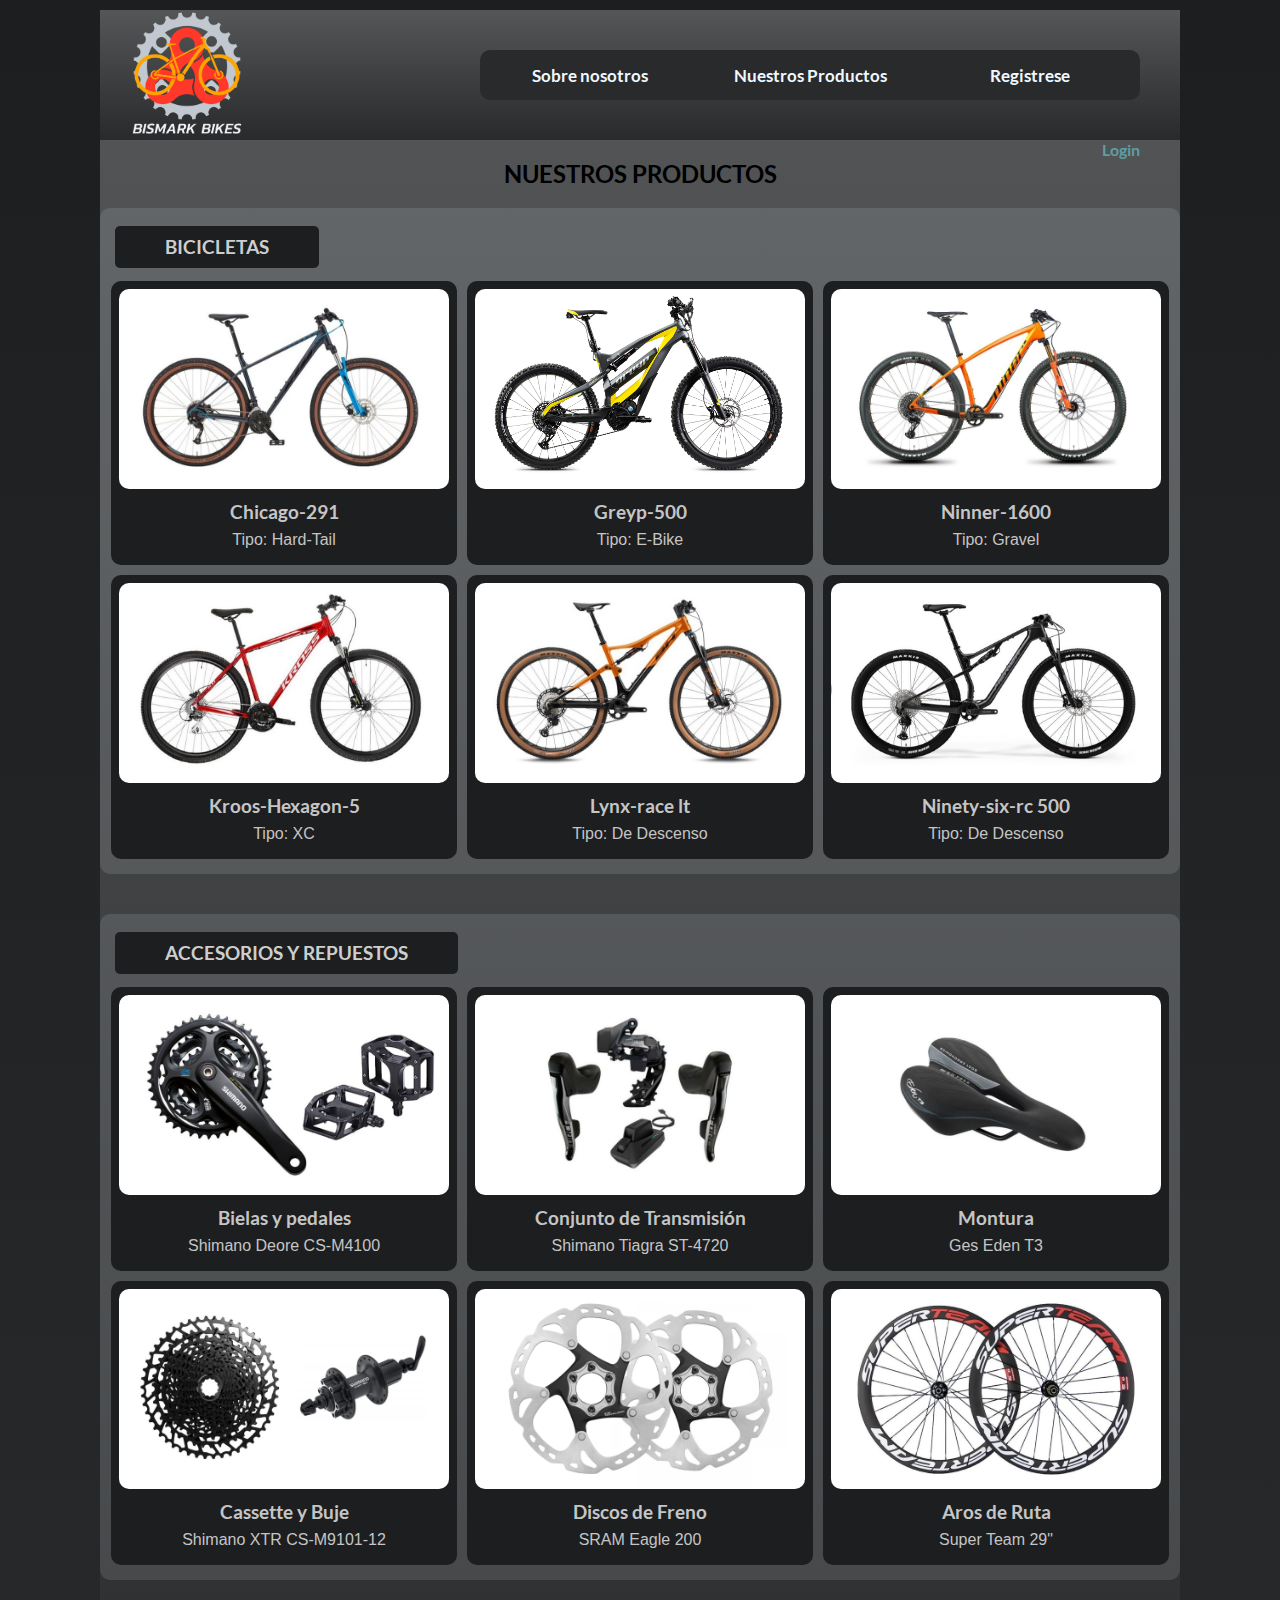
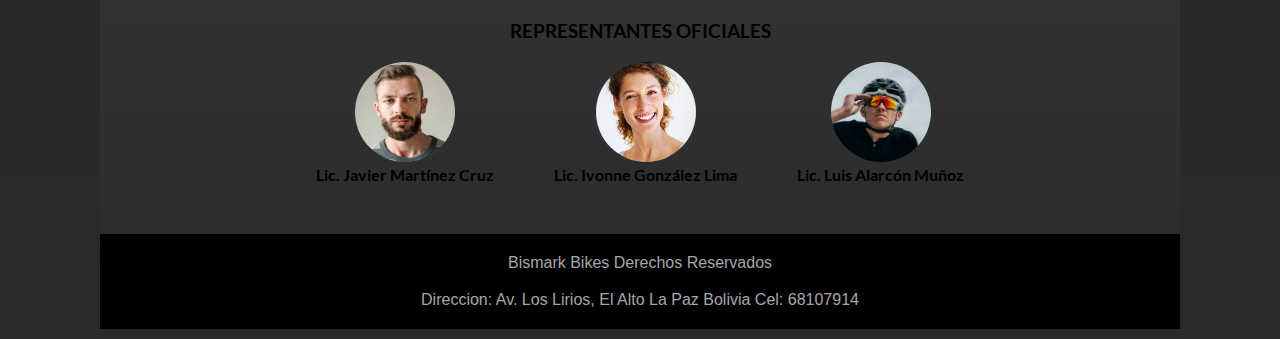
<file: nuestro_productos.html>
<!DOCTYPE html>
<html lang="en">
<head>
    <meta charset="UTF-8">
    <meta name="viewport" content="width=device-width, initial-scale=1.0">
    <link rel="stylesheet" href="CSS/estilosNP.css">
    <title>BISMARK BIKES</title>
</head>
<body>
    <div class="contenedor">
        <header>
            <div class="logo"><a href="index.html">
                <img src="IMAGENES/logo.png" alt="logo bismark bikes">
            </a> 
            </div>
            <nav class="menu">
                <ul>
                    <li><a href="sobre_nosotros.html">Sobre nosotros</a></li>
                    <li><a href="nuestro_productos.html">Nuestros Productos</a></li>
                    <li><a href="registrese.html">Registrese</a></li>
                </ul>
            </nav>
        </header>
        <div class="login"><a href="#">Login</a></div>
        <div class="nuestros_productos">
           <h2>NUESTROS PRODUCTOS</h2>
            <div class="producto">
                <div class="tProducto">
                 <h3>BICICLETAS</h3>
                </div>
                <section>
                    <div class="cajaP">
                        <figure>
                            <img src="IMAGENES/Productos1/chicago-291.jpg" alt="imagen bicicleta 1">
                            <figcaption>
                           Chicago-291
                            </figcaption>
                            <p>Tipo:
                                Hard-Tail</p>
                        </figure>
                    </div>
                    <div class="cajaP">
                        <figure>
                            <img src="IMAGENES/Productos1/ebike5.jpg" alt="imagen bicicleta 2">
                            <figcaption>
                            Greyp-500
                            </figcaption>
                            <p>Tipo:
                                E-Bike</p>
                        </figure>
                    </div>
                    <div class="cajaP">
                        <figure>
                            <img src="IMAGENES/Productos1/inner_1600.jpg" alt="imagen bicicleta 3">
                            <figcaption>
                            Ninner-1600
                            </figcaption>
                            <p>Tipo:
                             Gravel</p>
                        </figure>
                    </div>
                </section> 
                <section>
                    <div class="cajaP">
                        <figure>
                            <img src="IMAGENES/Productos1/kross hexagon-5-0-29.jpg" alt="imagen bicicleta 4">
                            <figcaption>
                            Kroos-Hexagon-5
                            </figcaption>
                            <p>Tipo:
                                XC</p>
                        </figure>
                    </div>
                    <div class="cajaP">
                        <figure>
                            <img src="IMAGENES/Productos1/lynx-race-lt-7-5.jpg" alt="imagen bicicleta 5">
                            <figcaption>
                            Lynx-race lt
                            </figcaption>
                            <p>Tipo:
                                De Descenso</p>
                        </figure>
                    </div>
                    <div class="cajaP">
                        <figure>
                            <img src="IMAGENES/Productos1/ninety-six-rc-5000.jpg" alt="imagen bicicleta 6">
                            <figcaption>
                                Ninety-six-rc 500
                            </figcaption>
                            <p>Tipo:
                                De Descenso</p>
                        </figure>
                    </div>
                </section>      
            </div>
            <div class="producto">
                <div class="tProducto">
                 <h3>ACCESORIOS Y REPUESTOS</h3>
                </div>
                <section>
                    <div class="cajaP">
                        <figure>
                            <img src="IMAGENES/Productos2/My project-1 (1).jpg" alt="imagen accesorio 1">
                            <figcaption>
                           Bielas y pedales
                            </figcaption>
                            <p>Shimano Deore CS-M4100</p>
                        </figure>
                    </div>
                    <div class="cajaP">
                        <figure>
                            <img src="IMAGENES/Productos2/My project-1 (2).jpg" alt="imagen accesorio 2">
                            <figcaption>
                            Conjunto de Transmisión
                            </figcaption>
                            <p>Shimano Tiagra ST-4720</p>
                        </figure>
                    </div>
                    <div class="cajaP">
                        <figure>
                            <img src="IMAGENES/Productos2/My project-1 (3).jpg" alt="imagen accesorio 3">
                            <figcaption>
                            Montura
                            </figcaption>
                            <p>Ges Eden T3</p>
                        </figure>
                    </div>
                </section> 
                <section>
                    <div class="cajaP">
                        <figure>
                            <img src="IMAGENES/Productos2/My project-1 (5).jpg" alt="imagen accesorio 4">
                            <figcaption>
                            Cassette y Buje
                            </figcaption>
                            <p>Shimano XTR CS-M9101-12</p>
                        </figure>
                    </div>
                    <div class="cajaP">
                        <figure>
                            <img src="IMAGENES/Productos2/My project-1 (6).jpg" alt="imagen accesorio 5">
                            <figcaption>
                            Discos de Freno
                            </figcaption>
                            <p>SRAM Eagle 200</p>
                        </figure>
                    </div>
                    <div class="cajaP">
                        <figure>
                            <img src="IMAGENES/Productos2/My project-1.jpg" alt="imagen accesorio 6">
                            <figcaption>
                                Aros de Ruta
                            </figcaption>
                            <p>Super Team 29"</p>
                        </figure>
                    </div>
                </section>      
            </div>
        </div>
        <div class="representantes_oficiales">
            <h3>REPRESENTANTES OFICIALES</h3>
            <section class="perfilRepresentantes">
                <div class="caja1">
                    <figure>
                        <img src="IMAGENES/perfil1 (2).jpg" alt="foto de representante 1">
                        <figcaption>
                            Lic. Javier Martínez Cruz
                        </figcaption>
                    </figure>
                </div>
                <div class="caja1">
                    <figure>
                        <img src="IMAGENES/perfil2.jpg" alt="foto de representante 2">
                        <figcaption>
                            Lic. Ivonne González Lima
                        </figcaption>
                    </figure>
                </div>
                <div class="caja1">
                    <figure>
                        <img src="IMAGENES/perfil3 (2).png" alt="foto de representante 3">
                        <figcaption>
                            Lic. Luis Alarcón Muñoz
                        </figcaption>
                    </figure>
                </div>
            </section>
        </div>
        <footer>
            <p>Bismark Bikes Derechos Reservados</p> <br>
            <p>Direccion: Av. Los Lirios, El Alto La Paz Bolivia   Cel: 68107914</p>
        </footer>
    </div>
</body>
</html>
</file>
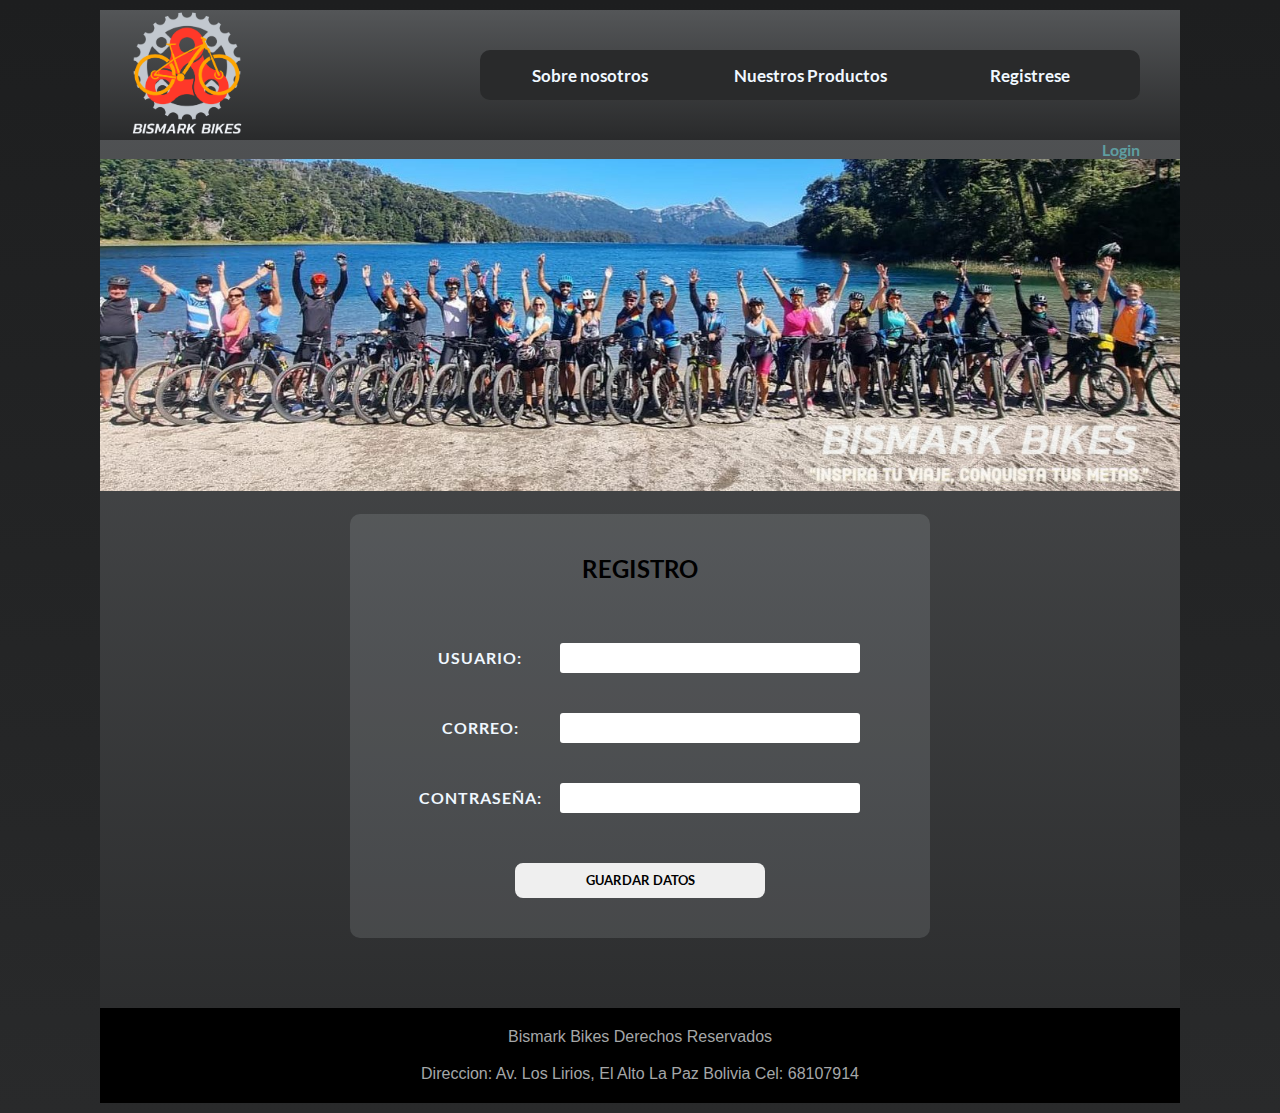
<file: registrese.html>
<!DOCTYPE html>
<html lang="en">
<head>
    <meta charset="UTF-8">
    <meta name="viewport" content="width=device-width, initial-scale=1.0">
    <link rel="stylesheet" href="CSS/estilosR.css">
    <title>BISMARK BIKES</title>
</head>
<body>
    <div class="contenedor">
        <header>
            <div class="logo">
                <a href="index.html"><img src="IMAGENES/logo.png" alt="logo bismark bikes"> </a>
            </div>
            <nav class="menu">
                <ul>
                    <li><a href="sobre_nosotros.html">Sobre nosotros</a></li>
                    <li><a href="nuestro_productos.html">Nuestros Productos</a></li>
                    <li><a href="registrese.html">Registrese</a></li>
                </ul>
            </nav>
        </header>
        <div class="login"><a href="#">Login</a></div>
        <div class="imagen_registro">
            <img src="IMAGENES/imagen login.jpg" alt="imagen de nuestros clientes">
        </div>
        <div class="sobre_nosotros">
            <section class="contenedor_registro">
                <h2>REGISTRO</h2>
                <form action="servidor.php" method="POST">
                <div class="texto"><p>USUARIO:</p><input type="text" class="registro" name="nombre">
                </div>
                <div class="texto"><p>CORREO:</p><input type="email" class="registro" name="correo">
                </div>
                <div class="texto"><p>CONTRASEÑA:</p><input type="password" class="registro" name="contraseña">
                </div> 
                <div class="subir">
                    <input type="submit" value="GUARDAR DATOS" class="boton" name="registro">
                </div>  
                    </form>
            </section>
          
        </div>
        <footer>
            <p>Bismark Bikes Derechos Reservados</p> <br>
            <p>Direccion: Av. Los Lirios, El Alto La Paz Bolivia   Cel: 68107914</p>
        </footer>
    </div>
</body>
</html>
</file>
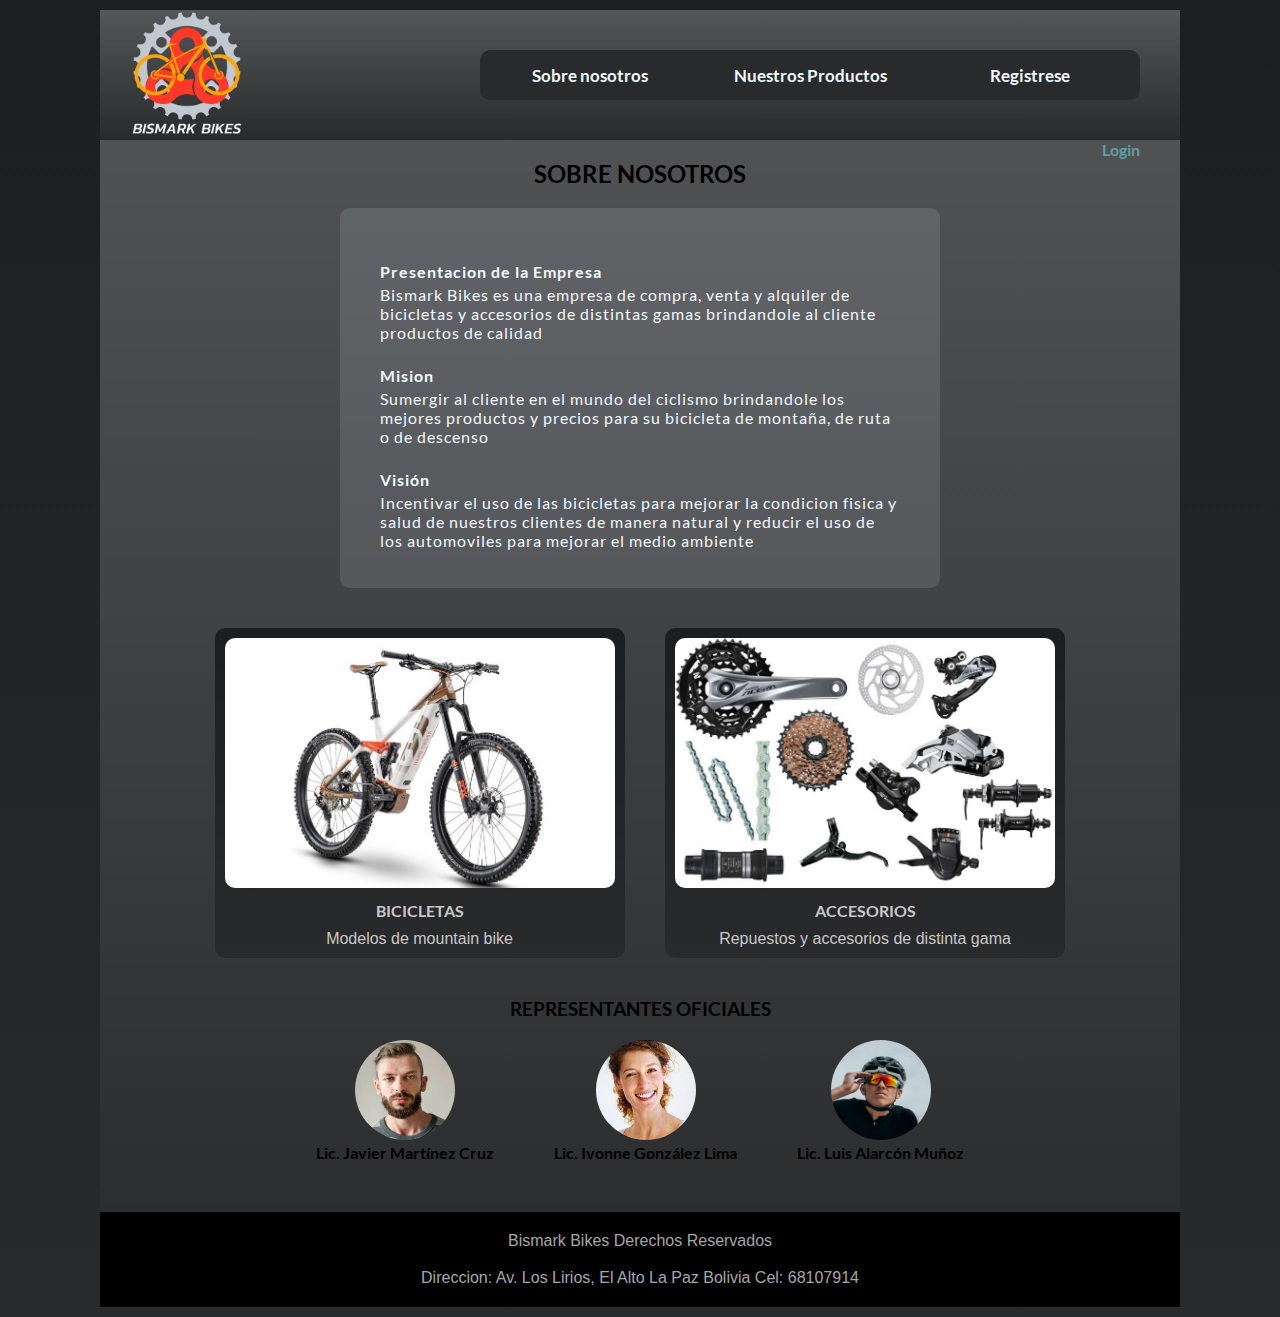
<file: sobre_nosotros.html>
<!DOCTYPE html>
<html lang="en">
<head>
    <meta charset="UTF-8">
    <meta name="viewport" content="width=device-width, initial-scale=1.0">
    <link rel="stylesheet" href="CSS/estilosSN.css">
    <title>BISMARK BIKES</title>
</head>
<body>
    <div class="contenedor">
        <header>
            <div class="logo"><a href="index.html">
                <img src="IMAGENES/logo.png" alt="logo bismark bikes">
            </a>
            </div>
            <nav class="menu">
                <ul>
                    <li><a href="sobre_nosotros.html">Sobre nosotros</a></li>
                    <li><a href="nuestro_productos.html">Nuestros Productos</a></li>
                    <li><a href="registrese.html">Registrese</a></li>
                </ul>
            </nav>
        </header>
        <div class="login"><a href="#">Login</a></div>
        <div class="sobre_nosotros">
           <h2>SOBRE NOSOTROS</h2>
            <div class="descripcion_sobre_nosotros">
                <div class="texto"><p>Presentacion de la Empresa</p><p>Bismark Bikes es una 
                    empresa de compra, venta y alquiler de bicicletas y accesorios de distintas 
                    gamas brindandole al cliente productos de calidad</p>
                </div>
                <div class="texto"><p>Mision</p><p>Sumergir al cliente en el mundo 
                     del ciclismo brindandole los mejores productos y precios 
                     para su bicicleta de montaña, de ruta o de descenso</p>
                </div>
                <div class="texto"><p>Visión</p><p>Incentivar el uso de las bicicletas para mejorar
                    la condicion fisica y salud de nuestros clientes de manera natural y reducir el uso de los automoviles
                    para mejorar el medio ambiente </p>
                </div>        
            </div>
        </div>
        <div class="productos">
            <section>
                <div class="caja">
                    <figure>
                        <img src="IMAGENES/pro1.jpg" alt="Imagen producto 1">
                        <figcaption>
                            BICICLETAS
                        </figcaption>
                        <p>Modelos de mountain bike</p>
                    </figure>
                </div>
                <div class="caja">
                    <figure>
                        <img src="IMAGENES/repuestos.jpg" alt="Imagen producto 2">
                        <figcaption>
                            ACCESORIOS
                        </figcaption>
                        <p>Repuestos y accesorios de distinta gama</p>
                    </figure>
                </div>
            </section>
        </div>
        <div class="representantes_oficiales">
            <h3>REPRESENTANTES OFICIALES</h3>
            <section class="perfilRepresentantes">
                <div class="caja1">
                    <figure>
                        <img src="IMAGENES/perfil1 (2).jpg" alt="foto de representante 1">
                        <figcaption>
                            Lic. Javier Martínez Cruz
                        </figcaption>
                    </figure>
                </div>
                <div class="caja1">
                    <figure>
                        <img src="IMAGENES/perfil2.jpg" alt="foto de representante 2">
                        <figcaption>
                            Lic. Ivonne González Lima
                        </figcaption>
                    </figure>
                </div>
                <div class="caja1">
                    <figure>
                        <img src="IMAGENES/perfil3 (2).png" alt="foto de representante 3">
                        <figcaption>
                            Lic. Luis Alarcón Muñoz
                        </figcaption>
                    </figure>
                </div>
            </section>
        </div>
        <footer>
            <p>Bismark Bikes Derechos Reservados</p> <br>
            <p>Direccion: Av. Los Lirios, El Alto La Paz Bolivia   Cel: 68107914</p>
        </footer>
    </div>
</body>
</html>
</file>
<file: CSS/estilosNP.css>
@font-face{
    font-family: lato-bold;
    src: url(../FUENTES/Lato-Bold.ttf);
}
@font-face{
    font-family: lato-regular;
    src: url(../FUENTES/Lato-Regular.ttf);
}
*{
    margin: 0;
    padding: 0;
    box-sizing: border-box;
    font-family: lato-bold, sans-serif;
}
body{
    background: linear-gradient(#1d1e1f,#292A2B );
}
.contenedor{
    width: 1080px;
    margin: 10px auto;
    background: linear-gradient(#545658,#292A2B );
}
header{
    display: flex;
    justify-content: space-around;
    align-items: center;
    background: linear-gradient(#545658,#292A2B );
}
.logo img{
    height: 30%;
    width: 30%;
    margin-left: 30px;
}
header nav ul{
    display: flex;
    flex-direction: row;
    align-items: center;
    border-radius: 10px;
    justify-content: space-between;
    margin-right: 40px;
     background-color: #292A2B;
}
li a{
    text-decoration: none;
    color: aliceblue;
}
li{
    display: flex;
    list-style: none;
    width: 220px;
    height: 50px;
    justify-content: center;
    align-items: center;
    font-weight: 300;
    font-size: 17px;
    padding: 0px 10px;
}
li:hover{
    cursor: pointer;
    background-color: black;
}
header nav ul li:nth-child(1):hover{
    border-radius: 10px 10px 0px 10px;
}
header nav ul li:nth-child(2):hover{
    border-radius: 10px 10px 0px 0px;
}
header nav ul li:nth-child(3):hover{
    border-radius: 10px 10px 10px 0px;
}
.login a{
    display: flex;
    justify-content: flex-end;
    color: cadetblue;
    text-decoration-line: none;
    padding-right: 40px;
}
.nuestros_productos{
    display: flex;
    flex-direction: column;
    justify-content: center;
    align-items: center;
}
.producto{
    margin-top: 20px;
    margin-bottom: 20px;
    border-radius: 10px;
    display: flex;
    flex-direction: column;
    justify-content: center;
    align-items: center;
    background-color: rgba(240, 248, 255, 0.123);
    padding: 10px;
    width: 1080px;
}
.producto .tProducto{
    margin: 8px;
    width: 1050px;
    display: flex;
    justify-content: flex-start;
}
.producto .tProducto h3{
    padding: 10px 50px;
    background-color: #1d1e1f;
    border-radius: 5px;
    color: rgb(206, 206, 206);
}
.producto section .cajaP figure img{
    width: 330px;
    height: 200px;
    border-radius: 10px;
}
.producto section .cajaP figure:hover{
    cursor: pointer;
}
.producto section .cajaP figure img{
    transition: transform 0.3s ease;
  transform-origin: center center;
}
.producto section .cajaP figure img:hover{
    transform: scale(1.03);
}
.producto section{
    display: flex;
    flex-direction: row;
}
.producto section .cajaP figure{
    margin: 5px;
    background-color: #1d1e1f;
    padding: 8px;
    border-radius: 10px;
}
.producto section .cajaP figure figcaption{
    text-align: center;
    font-size: 19px;
    margin: 8px;
    color: rgb(197, 197, 197);
}
.producto section .cajaP figure p{
    font-family: sans-serif;
    text-align: center;
    margin: 8px;
    color: rgb(197, 197, 197);
}
.texto p{
    letter-spacing: 1px;
    color: aliceblue;
    font-family: lato-regular;
    margin: 4px 0px;
    font-weight: 100;
}
.texto p:nth-child(1){
font-family: lato-bold;
margin-top: 20px;
}
.caja1 img{
    width: 100px;
    height: 100px;
    border-radius: 150px;
}
.caja1 :nth-child(2){
    margin-left: 30px;
    margin-right: 30px;
}
.contenedor .representantes_oficiales{
    text-align: center;
    margin: 20px;
}
.perfilRepresentantes{
    margin: 20px auto;
    display: flex;
    justify-content: center;

}
.contenedor footer{
    background-color: black;
    padding: 20px 0px;
    margin-top: 50px;
}
.contenedor footer p{
    color: rgb(165, 167, 168);
    font-weight: 200;
    text-align: center;
    font-family: sans-serif;
}
</file>
<file: CSS/estilosR.css>
@font-face{
    font-family: lato-bold;
    src: url(../FUENTES/Lato-Bold.ttf);
}
@font-face{
    font-family: lato-regular;
    src: url(../FUENTES/Lato-Regular.ttf);
}
*{
    margin: 0;
    padding: 0;
    box-sizing: border-box;
    font-family: lato-bold, sans-serif;
}
body{
    background: linear-gradient(#1d1e1f,#292A2B );
}
.contenedor{
    width: 1080px;
    margin: 10px auto;
    background: linear-gradient(#545658,#292A2B );
}
header{
    display: flex;
    justify-content: space-around;
    align-items: center;
    background: linear-gradient(#545658,#292A2B );
}
.logo img{
    height: 30%;
    width: 30%;
    margin-left: 30px;
}
header nav ul{
    display: flex;
    flex-direction: row;
    align-items: center;
    border-radius: 10px;
    justify-content: space-between;
    margin-right: 40px;
     background-color: #292A2B;
}
li a{
    text-decoration: none;
    color: aliceblue;
}
li{
    display: flex;
    list-style: none;
    width: 220px;
    height: 50px;
    justify-content: center;
    align-items: center;
    font-weight: 300;
    font-size: 17px;
    padding: 0px 10px;
}
li:hover{
    cursor: pointer;
    background-color: black;
}
header nav ul li:nth-child(1):hover{
    border-radius: 10px 10px 0px 10px;
}
header nav ul li:nth-child(2):hover{
    border-radius: 10px 10px 0px 0px;
}
header nav ul li:nth-child(3):hover{
    border-radius: 10px 10px 10px 0px;
}
.login a{
    display: flex;
    justify-content: flex-end;
    color: cadetblue;
    text-decoration-line: none;
    padding-right: 40px;
}
.contenedor .imagen_registro img{
    width: 1080px;
}
.sobre_nosotros{
    display: flex;
    flex-direction: column;
    justify-content: center;
    align-items: center;

}
.contenedor_registro h2{
    margin-bottom: 20px;
    font-weight: 500;
}
.contenedor_registro{
    margin-top: 20px;
    margin-bottom: 20px;
    border-radius: 10px;
    display: flex;
    justify-content: center;
    flex-direction: column;
    align-items: center;
    background-color: rgba(240, 248, 255, 0.123);
    padding: 40px;
}
.texto{
    display: flex;
    align-items: center;
    margin: 40px 30px 30px 10px;
}
.contenedor_registro form input{
    border-radius: 3px;
    height: 30px;
    border-style: none;
    width: 300px;
    font-family: inherit;
    font-weight: 700;
    padding-left: 10px;
}
.contenedor_registro form input:focus {
    outline: none;
}
.texto p{
    letter-spacing: 1px;
    color: aliceblue;
    font-family: lato-bold;
    font-weight: 100;
    text-align: center;
    width: 160px;
}
.subir{
    display: flex;
    justify-content: center;
}
.subir .boton{
    height: 35px;
    width: 250px;
    margin-top: 20px;
    font-family: lato-bold;
    border-style: none;
    border-radius: 8px;
    font-family: lato-bold;
    padding-top: 5px;
    text-align: center;
    padding-bottom: 5px;
    padding-left: 0%;
}
button:hover{
    cursor: pointer;
}
.contenedor footer{
    background-color: black;
    padding: 20px 0px;
    margin-top: 50px;
}
.contenedor footer p{
    color: rgb(165, 167, 168);
    font-weight: 200;
    text-align: center;
    font-family: sans-serif;
}
</file>
<file: CSS/estilosSN.css>
@font-face{
    font-family: lato-bold;
    src: url(../FUENTES/Lato-Bold.ttf);
}
@font-face{
    font-family: lato-regular;
    src: url(../FUENTES/Lato-Regular.ttf);
}
*{
    margin: 0;
    padding: 0;
    box-sizing: border-box;
    font-family: lato-bold, sans-serif;
}
body{
    background: linear-gradient(#1d1e1f,#292A2B );
}
.contenedor{
    width: 1080px;
    margin: 10px auto;
    background: linear-gradient(#545658,#292A2B );
}
header{
    display: flex;
    justify-content: space-around;
    align-items: center;
    background: linear-gradient(#545658,#292A2B );
}
.logo img{
    height: 30%;
    width: 30%;
    margin-left: 30px;
}
header nav ul{
    display: flex;
    flex-direction: row;
    align-items: center;
    border-radius: 10px;
    justify-content: space-between;
    margin-right: 40px;
     background-color: #292A2B;
}
li a{
    text-decoration: none;
    color: aliceblue;
}
li{
    display: flex;
    list-style: none;
    width: 220px;
    height: 50px;
    justify-content: center;
    align-items: center;
    font-weight: 300;
    font-size: 17px;
    padding: 0px 10px;
}
li:hover{
    cursor: pointer;
    background-color: black;
}
header nav ul li:nth-child(1):hover{
    border-radius: 10px 10px 0px 10px;
}
header nav ul li:nth-child(2):hover{
    border-radius: 10px 10px 0px 0px;
}
header nav ul li:nth-child(3):hover{
    border-radius: 10px 10px 10px 0px;
}
.login a{
    display: flex;
    justify-content: flex-end;
    color: cadetblue;
    text-decoration-line: none;
    padding-right: 40px;
}
.sobre_nosotros{
    display: flex;
    flex-direction: column;
    justify-content: center;
    align-items: center;

}
.descripcion_sobre_nosotros{
    width: 600px;
    height: 380px;
    margin-top: 20px;
    margin-bottom: 20px;
    border-radius: 10px;
    display: flex;
    justify-content: center;
    align-items: center;
    background-color: rgba(240, 248, 255, 0.123);
    padding: 40px;
}
.descripcion_sobre_nosotros{
    display: flex;
    flex-direction: column;
}
.texto p{
    letter-spacing: 1px;
    color: aliceblue;
    font-family: lato-regular;
    margin: 4px 0px;
    font-weight: 100;
}
.texto p:nth-child(1){
font-family: lato-bold;
margin-top: 20px;
}
.caja1 img{
    width: 100px;
    height: 100px;
    border-radius: 50%;
}
.caja1 :nth-child(2){
    margin-left: 30px;
    margin-right: 30px;
}
.contenedor .representantes_oficiales{
    text-align: center;
    margin: 20px;
}
.perfilRepresentantes{
    margin: 20px auto;
    display: flex;
    justify-content: center;

}
.contenedor footer{
    background-color: black;
    padding: 20px 0px;
    margin-top: 50px;
}
.contenedor footer p{
    color: rgb(165, 167, 168);
    font-weight: 200;
    text-align: center;
    font-family: sans-serif;
}
.productos section{
    display: flex;
    justify-content: center;
}
.caja{
    text-align: center;
    margin: 20px;
    padding: 10px;
    border-radius: 10px;
    background: linear-gradient(#1d1e1f,#292A2B );
}
.caja :hover{
    cursor: pointer;
}
.productos .caja figure img{
    height: 250px;
    border-radius: 10px;
}
.productos .caja figure figcaption{
    color: rgb(201, 200, 200);
    margin: 10px;
}
.productos .caja figure p{
    font-family: sans-serif;
    color: rgb(201, 200, 200);
}
</file>
